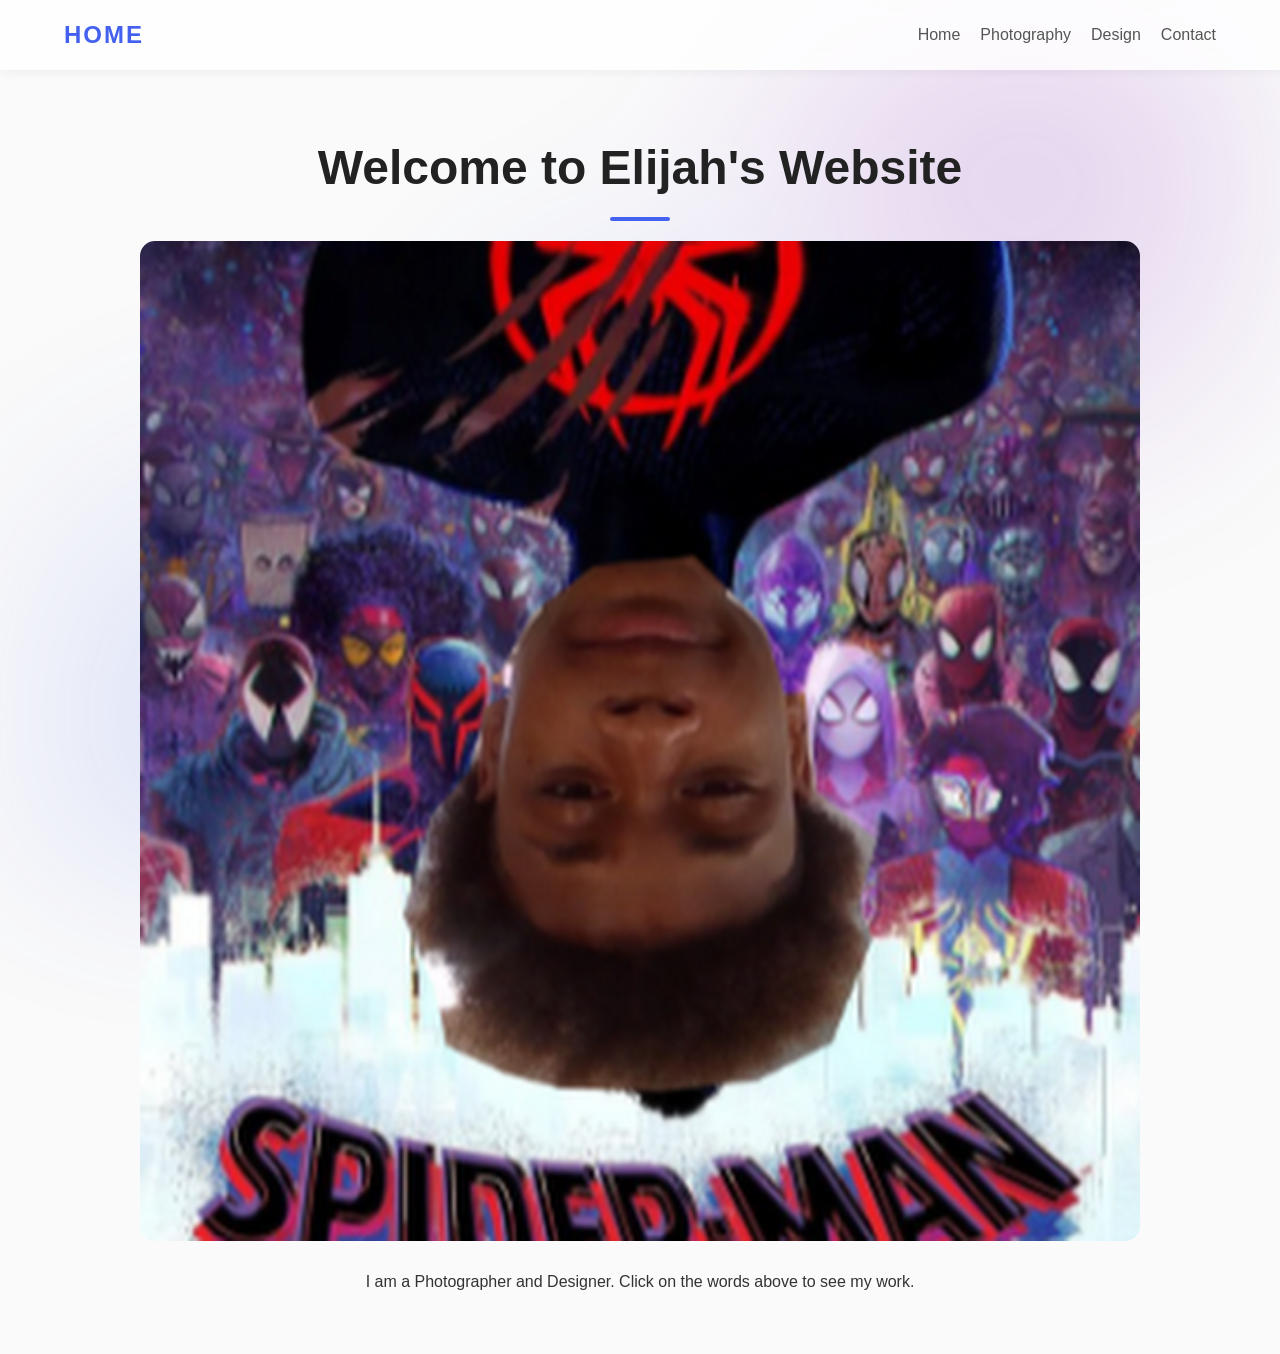
<file: index.html>
<!DOCTYPE html>
<html lang="en">
<head>
    <meta charset="UTF-8">
    <link rel="stylesheet" href="style.css">
    <title>My Portfolio | Home</title>
</head>
<body  style="--accent-color: #4361ee;"> <div class="bg-visual"></div> <nav>

   
        <div class="logo">Home</div>
        <ul>
            <li><a href="index.html">Home</a></li>
            <li><a href="photography.html">Photography</a></li>
            <li><a href="design.html">Design</a></li>
            <li><a href="contact.html">Contact</a></li>
        </ul>
    </nav>
    <section>
        <h1>Welcome to <span id="easter-egg" onclick="location.href='game.html'" style="cursor: pointer;">Elijah's</span> Website</h1>
        
        <img src="elijahc.png" class="hero-img" alt="Banner">
        
        <p style="margin-top:20px; position: relative; z-index: 2;">
            I am a Photographer and Designer. Click on the words above to see my work.
        </p>
    </section>
    <script>
    const bg = document.querySelector('.bg-visual');
    
    window.addEventListener('mousemove', (e) => {
        // Calculate mouse position as a percentage of the window
        const x = (e.clientX / window.innerWidth) * 100;
        const y = (e.clientY / window.innerHeight) * 100;
        
        // Update the CSS variables on the background div
        bg.style.setProperty('--mouse-x', x + '%');
        bg.style.setProperty('--mouse-y', y + '%');
    });
</script>
</body>
</html>
</file>
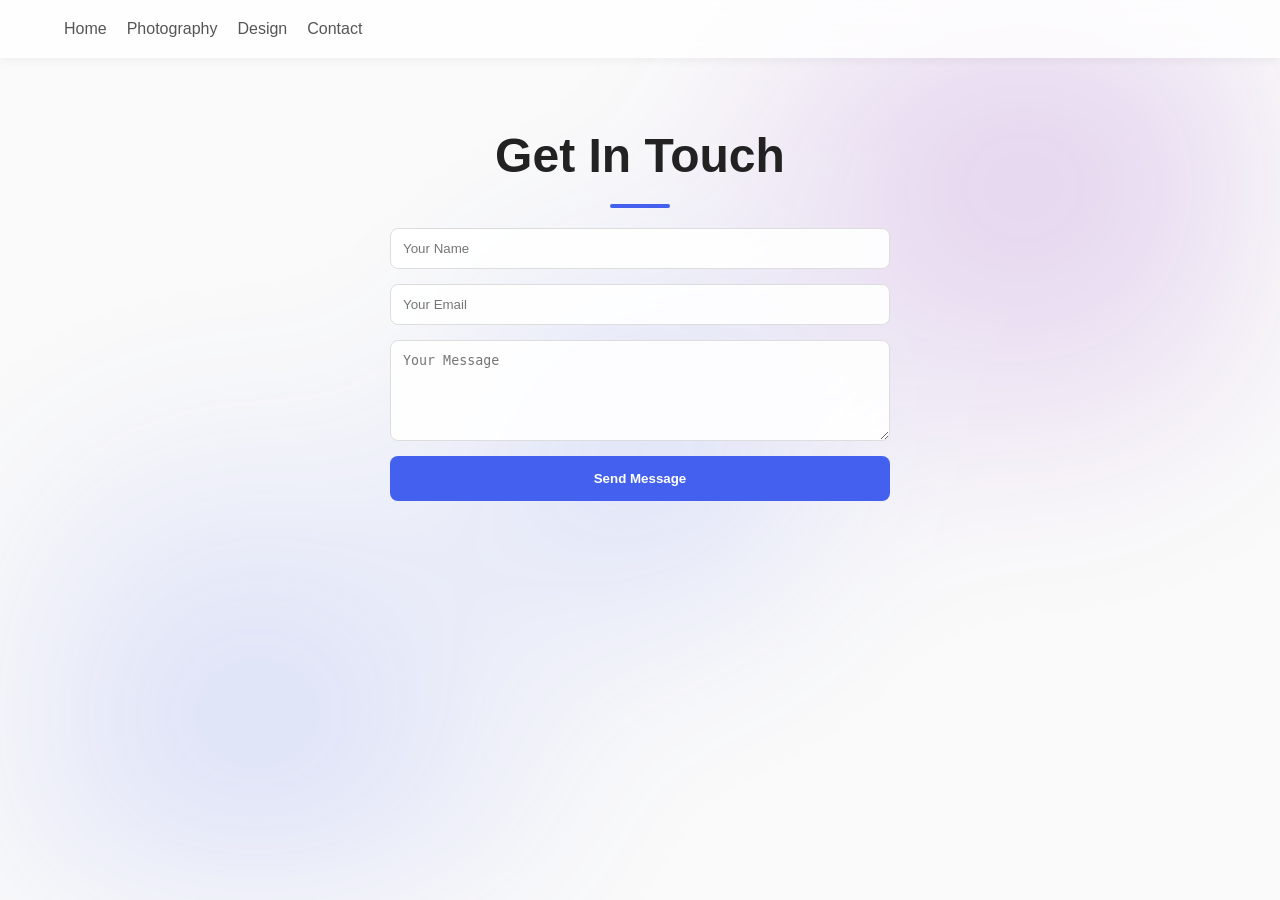
<file: contact.html>
<!DOCTYPE html>
<html>
<head>
    <link rel="stylesheet" href="style.css">
    <title>Contact Me</title>
</head>
<body>
<body  style="--accent-color: #4361ee;"> <div class="bg-visual"></div> <nav>        <ul>
            <li><a href="index.html">Home</a></li>
            <li><a href="photography.html">Photography</a></li>
            <li><a href="design.html">Design</a></li>
            <li><a href="contact.html">Contact</a></li>
        </ul>
    </nav>
    <section>
        <h1>Get In Touch</h1>
        <form>
            <input type="text" placeholder="Your Name" required>
            <input type="email" placeholder="Your Email" required>
            <textarea rows="5" placeholder="Your Message"></textarea>
            <button type="submit">Send Message</button>
        </form>
    </section>
</body>
</html>
</file>
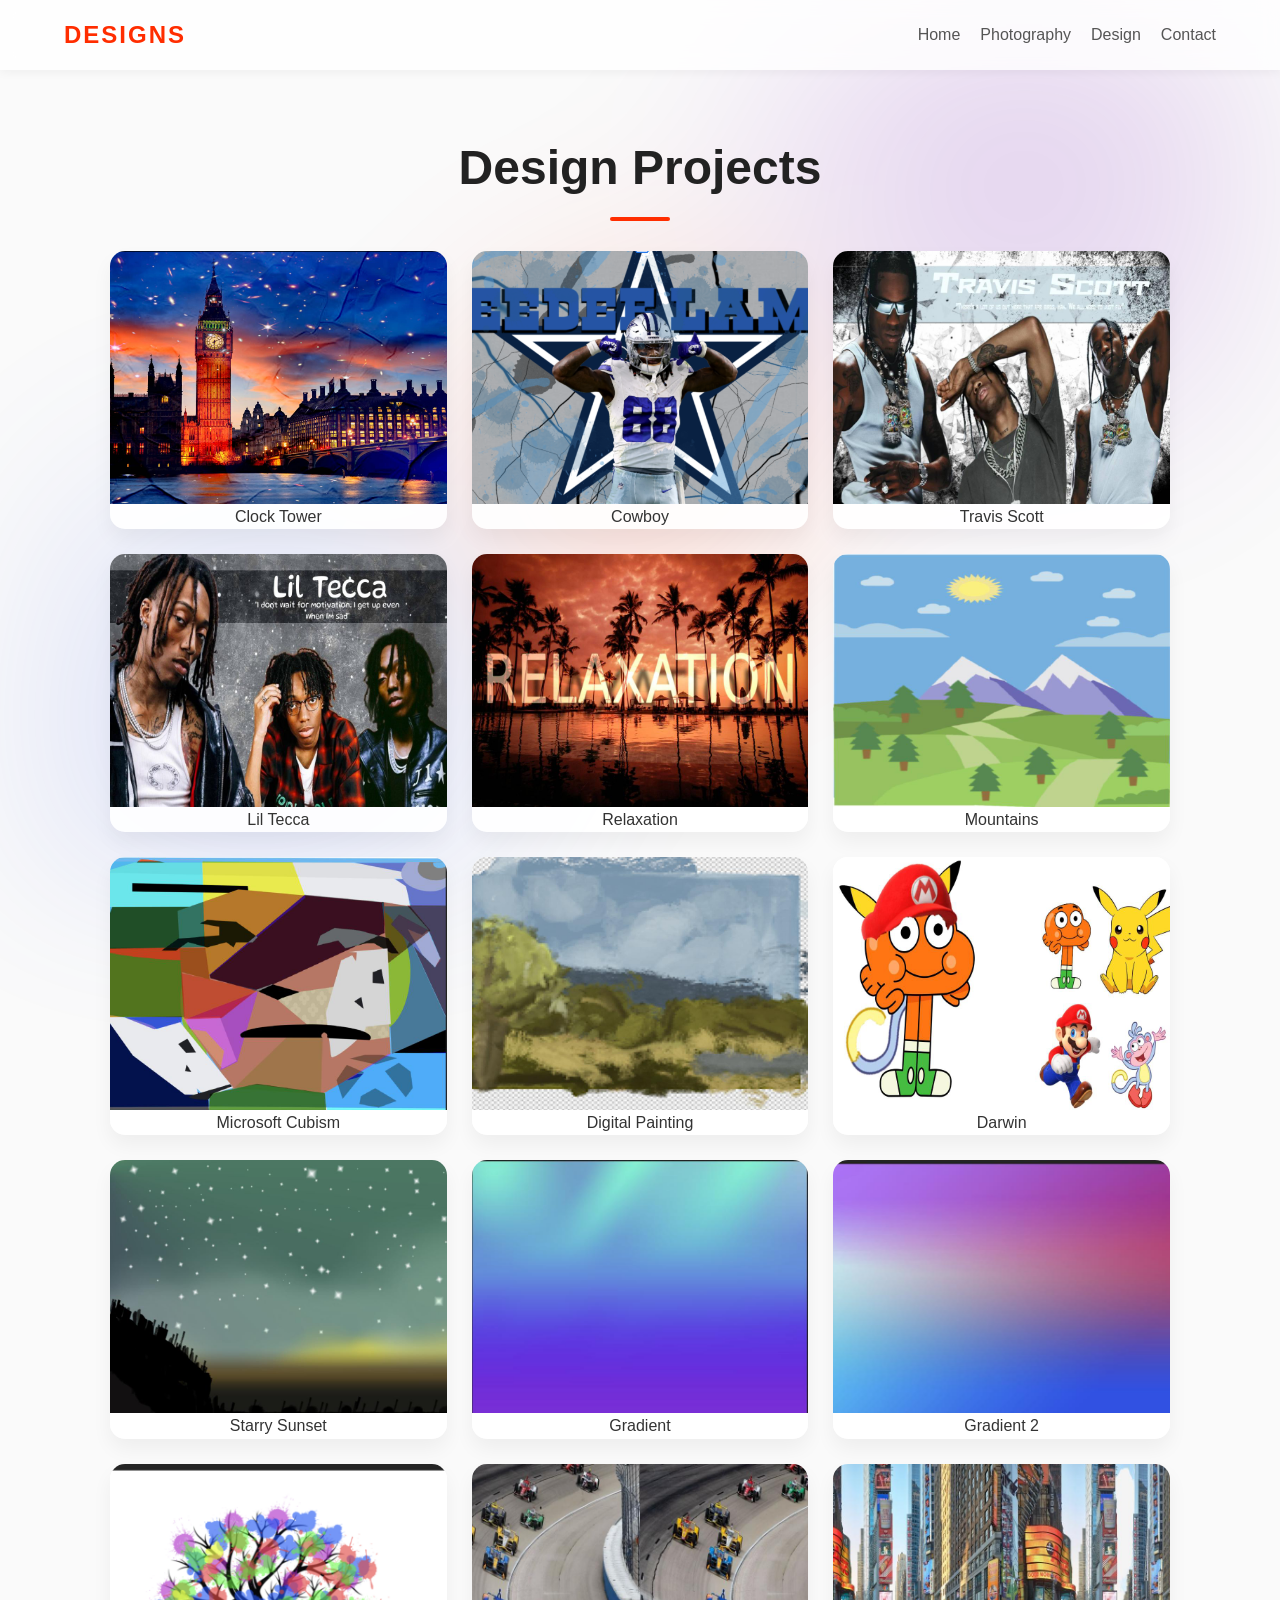
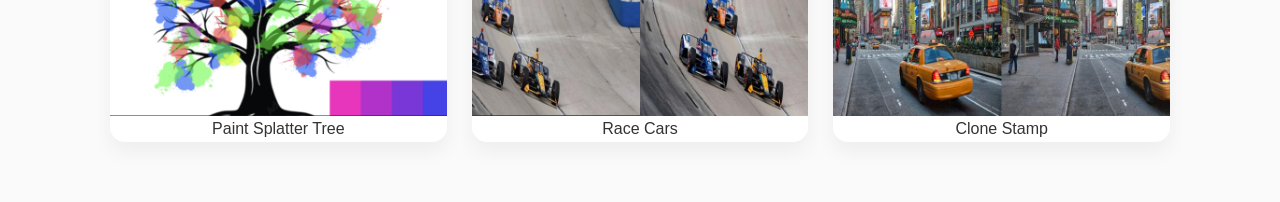
<file: design.html>
<!DOCTYPE html>
<html lang="en">
<head>
    <meta charset="UTF-8">
    <link rel="stylesheet" href="style.css">
    <title>Design Work</title>
</head>
<body style="--accent-color: #FF2D00;"> 
    <div class="bg-visual"></div> 
    <nav>
        <div class="logo">Designs</div>
        <ul>
            <li><a href="index.html">Home</a></li>
            <li><a href="photography.html">Photography</a></li>
            <li><a href="design.html">Design</a></li>
            <li><a href="contact.html">Contact</a></li>
        </ul>
    </nav>
    <section>
        <h1>Design Projects</h1>
        <div class="grid">
            <div class="card"><img src="scree.png"><p>Clock Tower</p></div>
            <div class="card"><img src="cowboy.png"><p>Cowboy</p></div>
            <div class="card"><img src="travis.jpg"><p>Travis Scott</p></div>
            <div class="card"><img src="liltecca.jpg"><p>Lil Tecca</p></div>
            <div class="card"><img src="relaxation.jpg"><p>Relaxation</p></div>
            <div class="card"><img src="mountains.jpg"><p>Mountains</p></div>
            <div class="card"><img src="cubism.jpg"><p>Microsoft Cubism</p></div>
            <div class="card"><img src="painting.jpg"><p>Digital Painting</p></div>
              <div class="card"><img src="darwin.jpg"><p>Darwin</p></div> <div class="card"><img src="starry.jpg"><p>Starry Sunset</p></div>
              <div class="card"><img src="gradient.jpg"><p>Gradient</p></div>
              <div class="card"><img src="gradient2.jpg"><p>Gradient 2</p></div>
              <div class="card"><img src="paint.png"><p>Paint Splatter Tree</p></div>
                <div class="card"><img src="race.jpg"><p>Race Cars</p></div>
                  <div class="card"><img src="clone.jpg"><p>Clone Stamp</p></div>
        </div>
    </section>
</body>
</html>
</file>
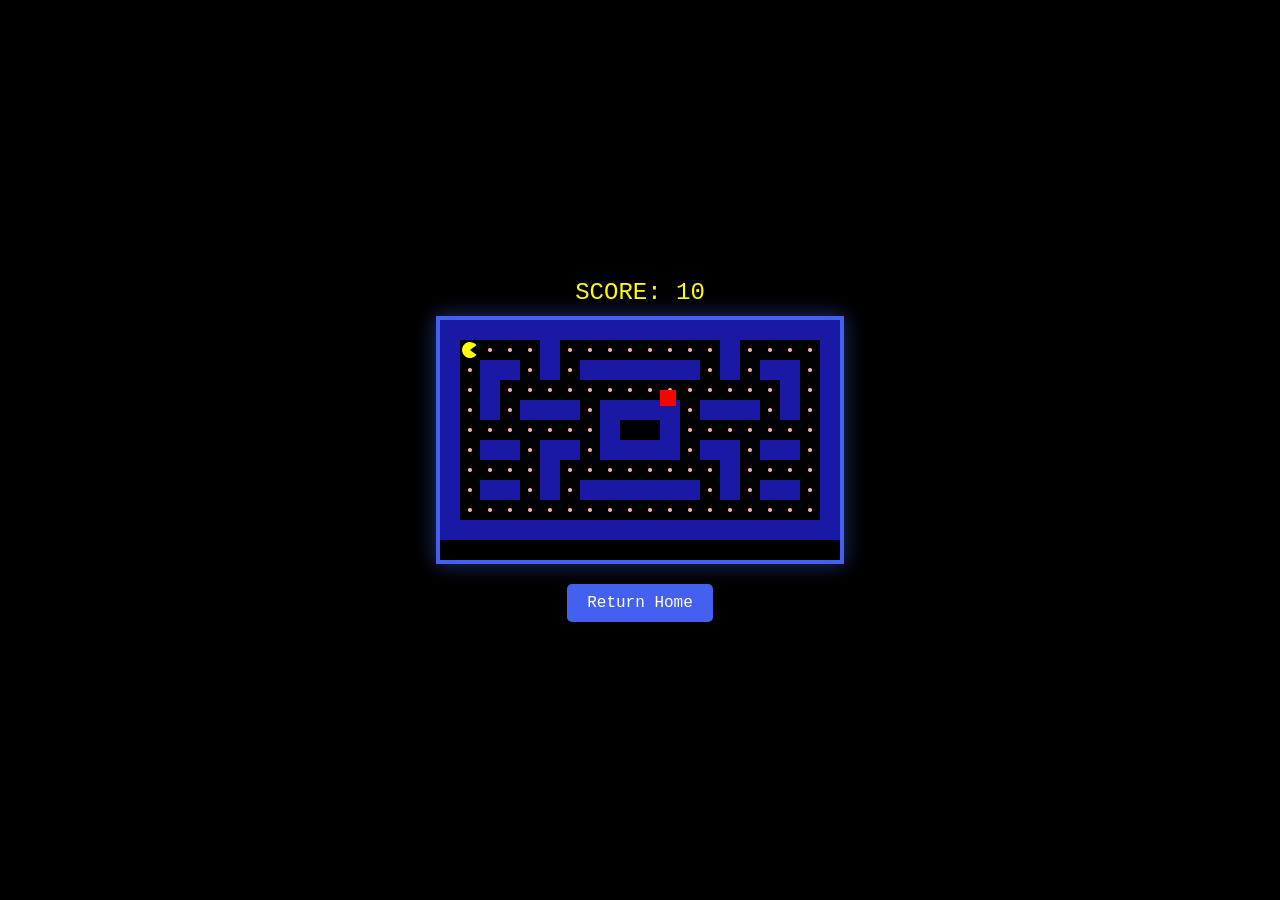
<file: game.html>
<!DOCTYPE html>
<html lang="en">
<head>
    <meta charset="UTF-8">
    <title>Pac-Man | Elijah Edition</title>
    <style>
        body { 
            background: #000; 
            display: flex; 
            flex-direction: column; 
            align-items: center; 
            justify-content: center; 
            height: 100vh; 
            margin: 0; 
            color: #fff; 
            font-family: 'Courier New', Courier, monospace; 
        }
        canvas { 
            border: 4px solid #4361ee; 
            box-shadow: 0 0 20px rgba(67, 97, 238, 0.5);
        }
        .stats { font-size: 24px; margin-bottom: 10px; color: yellow; }
        .back-btn { 
            margin-top: 20px; 
            padding: 10px 20px; 
            background: #4361ee; 
            color: white; 
            text-decoration: none; 
            border-radius: 5px; 
        }
    </style>
</head>
<body>
    <div class="stats">SCORE: <span id="score">0</span></div>
    <canvas id="gameCanvas" width="400" height="240"></canvas>
    <a href="index.html" class="back-btn">Return Home</a>

    <script src="game.js"></script>
</body>
</html>
</file>
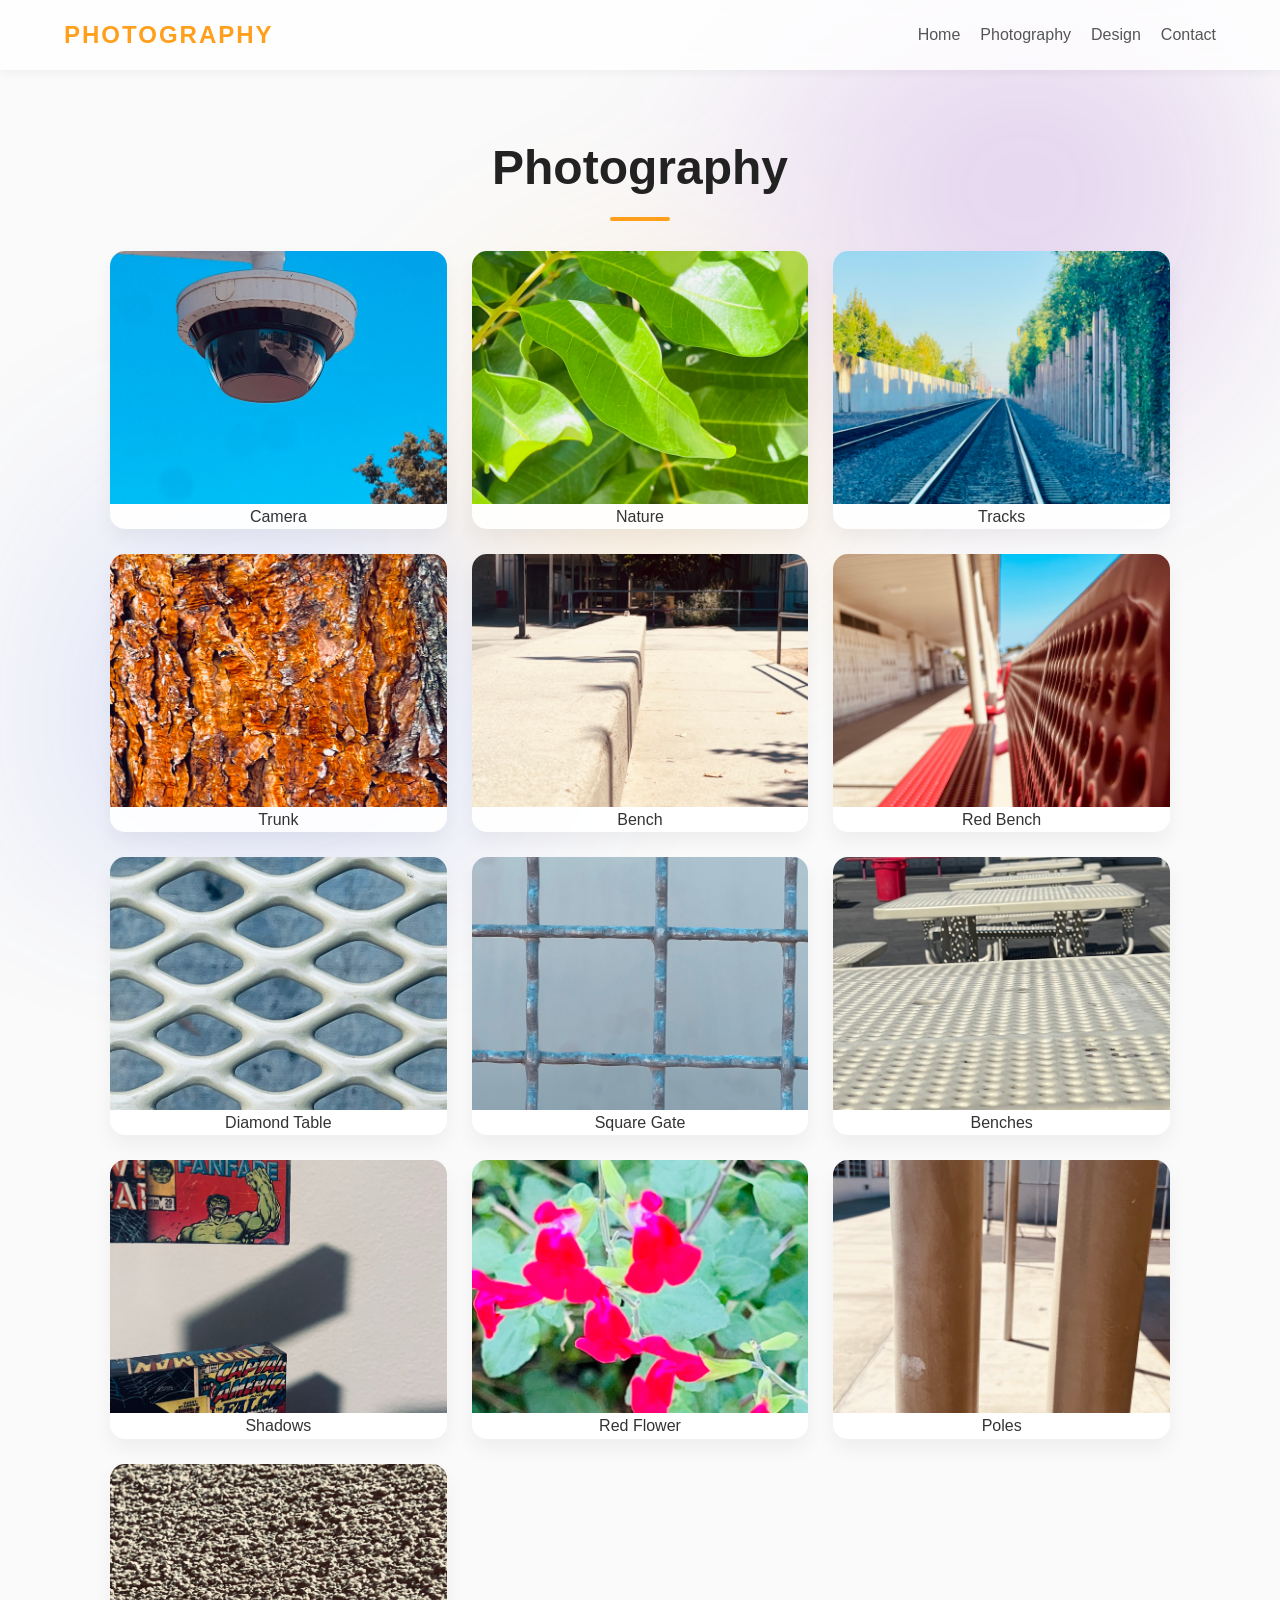
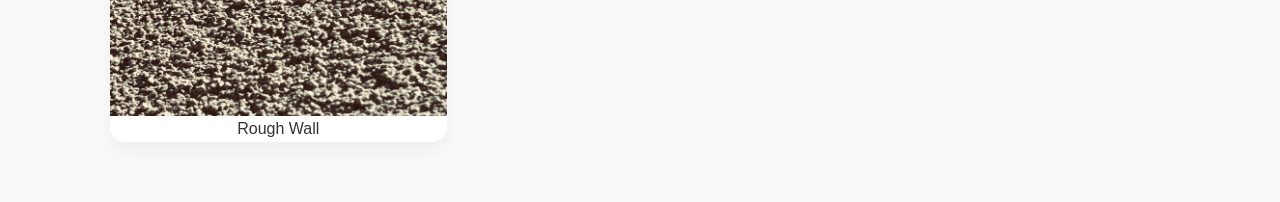
<file: photography.html>
<!DOCTYPE html>
<html lang="en">
<head>
    <meta charset="UTF-8">
    <link rel="stylesheet" href="style.css">
    <title>Photography</title>
</head>
<body style="--accent-color: #ff9f1c;"> <div class="bg-visual"></div> 
    
    <nav>
        <div class="logo">Photography</div>
        <ul>
            <li><a href="index.html">Home</a></li>
            <li><a href="photography.html">Photography</a></li>
            <li><a href="design.html">Design</a></li>
            <li><a href="contact.html">Contact</a></li>
        </ul>
    </nav>

    <section>
        <h1>Photography</h1>
        <div class="grid">
            <div class="card"><img src="camera.jpg"><p>Camera</p></div>
            <div class="card"><img src="leaves.jpg"><p>Nature</p></div>
            <div class="card"><img src="train.jpg"><p>Tracks</p></div>
            <div class="card"><img src="trunk.jpg"><p>Trunk</p></div>
            <div class="card"><img src="bench.jpg"><p>Bench</p></div>
            <div class="card"><img src="redbench.jpg"><p>Red Bench</p></div>
            <div class="card"><img src="diamond.jpg"><p>Diamond Table</p></div>
            <div class="card"><img src="squares.jpg"><p>Square Gate</p></div>            <div class="card"><img src="img.jpg"><p>Benches</p></div>
            <div class="card"><img src="e.jpg"><p>Shadows</p></div>            <div class="card"><img src="flower.jpg"><p>Red Flower</p></div>            <div class="card"><img src="poles.jpg"><p>Poles</p></div>            <div class="card"><img src="wall.jpg"><p>Rough Wall</p></div>




        </div>
    </section>
</body>
</html>
</file>
<file: style.css>
/* General Styles */
* {
    margin: 0;
    padding: 0;
    box-sizing: border-box;
}

:root {
    --accent-color: #ff6b6b; 
    --bg-light: #fafafa;
}

body {
    font-family: 'Helvetica Neue', Arial, sans-serif;
    line-height: 1.6;
    color: #333;
    background-color: var(--bg-light);
    transition: background-color 0.5s ease;
    min-height: 100vh;
}

/* --- INTERACTIVE BACKGROUND --- */
.bg-visual {
    position: fixed;
    top: 0;
    left: 0;
    width: 100%;
    height: 100%;
    z-index: -1; 
    
    /* Default values so it doesn't disappear if mouse isn't moving */
    --mouse-x: 50%;
    --mouse-y: 50%;

    /* 1. The first gradient follows your mouse (--mouse-x, --mouse-y)
       2. The other two drift slowly using the 'moveBackground' animation
    */
    background: 
        radial-gradient(circle at var(--mouse-x) var(--mouse-y), var(--accent-color), transparent 35%),
        radial-gradient(circle at 80% 20%, #7209b7, transparent 30%),
        radial-gradient(circle at 20% 80%, #4361ee, transparent 30%);
    
    opacity: 0.18; /* Slightly higher opacity for better visibility */
    filter: blur(80px);
    
    /* This makes the mouse-following glow feel "heavy" and smooth */
    transition: background 0.15s ease-out; 
    animation: moveBackground 15s infinite alternate ease-in-out;
}

@keyframes moveBackground {
    0% { transform: scale(1); }
    100% { transform: scale(1.1) rotate(2deg); }
}

/* Added a hover effect for the main image to match the interactivity */
.hero-img {
    width: 100%;
    max-width: 1000px;
    border-radius: 15px;
    transition: transform 0.4s cubic-bezier(0.175, 0.885, 0.32, 1.275);
    cursor: crosshair;
}

.hero-img:hover {
    transform: scale(1.02) rotate(-1deg);
    box-shadow: 0 20px 50px rgba(0,0,0,0.15);
}
/* Navigation */
nav {
    background: rgba(255, 255, 255, 0.8); /* Semi-transparent for that "glass" look */
    backdrop-filter: blur(10px);
    padding: 1rem 5%;
    display: flex;
    justify-content: space-between;
    align-items: center;
    box-shadow: 0 2px 10px rgba(0,0,0,0.05);
    position: sticky;
    top: 0;
    z-index: 1000;
}

.logo {
    font-size: 1.5rem;
    font-weight: bold;
    letter-spacing: 2px;
    text-transform: uppercase;
    color: var(--accent-color); 
    transition: color 0.5s;
}

nav ul {
    display: flex;
    list-style: none;
    gap: 20px;
}

nav ul li a {
    text-decoration: none;
    color: #555;
    font-weight: 500;
    transition: 0.3s;
}

nav ul li a:hover {
    color: var(--accent-color);
}

/* Sections */
section {
    width: 90%;
    max-width: 1100px;
    margin: 40px auto;
    padding: 20px;
    text-align: center;
    position: relative;
    z-index: 10;
}

h1 {
    font-size: clamp(2rem, 5vw, 3rem);
    margin-bottom: 20px;
    color: #222;
}

h1::after {
    content: '';
    display: block;
    width: 60px;
    height: 4px;
    background: var(--accent-color);
    margin: 10px auto;
    border-radius: 2px;
}

/* Image Grids */
.grid {
    display: grid;
    grid-template-columns: repeat(auto-fit, minmax(280px, 1fr));
    gap: 25px;
    margin-top: 30px;
}

.card {
    background: rgba(255, 255, 255, 0.9);
    border-radius: 15px;
    overflow: hidden;
    box-shadow: 0 10px 20px rgba(0,0,0,0.05);
    transition: all 0.3s ease;
    border-bottom: 0px solid var(--accent-color);
}

.card:hover {
    transform: translateY(-10px);
    border-bottom: 5px solid var(--accent-color);
}

.card img {
    width: 100%;
    aspect-ratio: 4/3;
    object-fit: cover;
    display: block;
}

/* Form Styling */
form {
    display: flex;
    flex-direction: column;
    max-width: 500px;
    margin: 0 auto;
    gap: 15px;
}

input, textarea {
    padding: 12px;
    border: 1px solid #ddd;
    border-radius: 8px;
    background: rgba(255, 255, 255, 0.9);
}

input:focus, textarea:focus {
    outline: none;
    border-color: var(--accent-color);
}

button {
    padding: 15px;
    background: var(--accent-color);
    color: white;
    border: none;
    border-radius: 8px;
    font-weight: bold;
    cursor: pointer;
    transition: 0.3s;
}

/* Responsiveness */
@media (max-width: 600px) {
    nav { justify-content: center; flex-direction: column; gap: 15px; }
}

/* Expandable Image Logic */
.expandable-image.expanded {
    position: fixed;
    top: 50%; left: 50%;
    transform: translate(-50%, -50%) scale(1.1);
    height: 80vh;
    z-index: 9999;
    box-shadow: 0 0 50px rgba(0,0,0,0.5);
}
</file>
